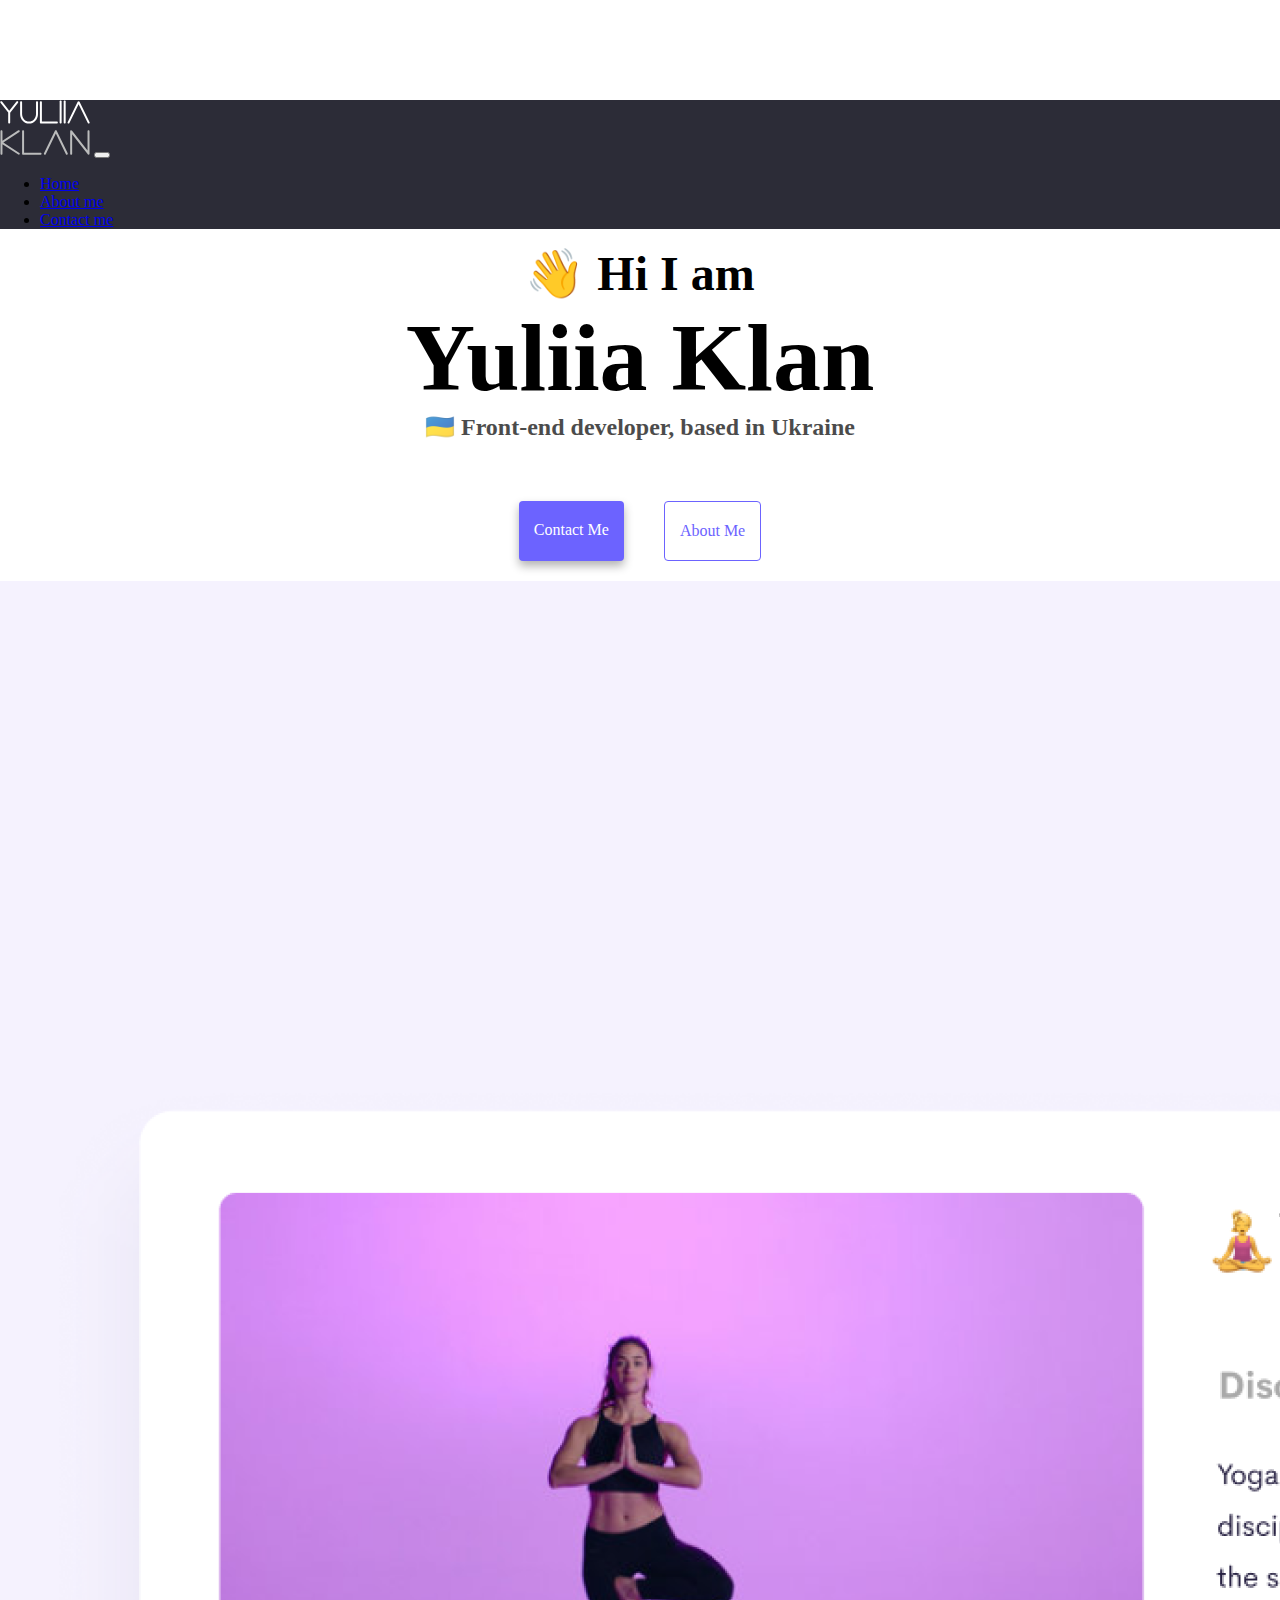
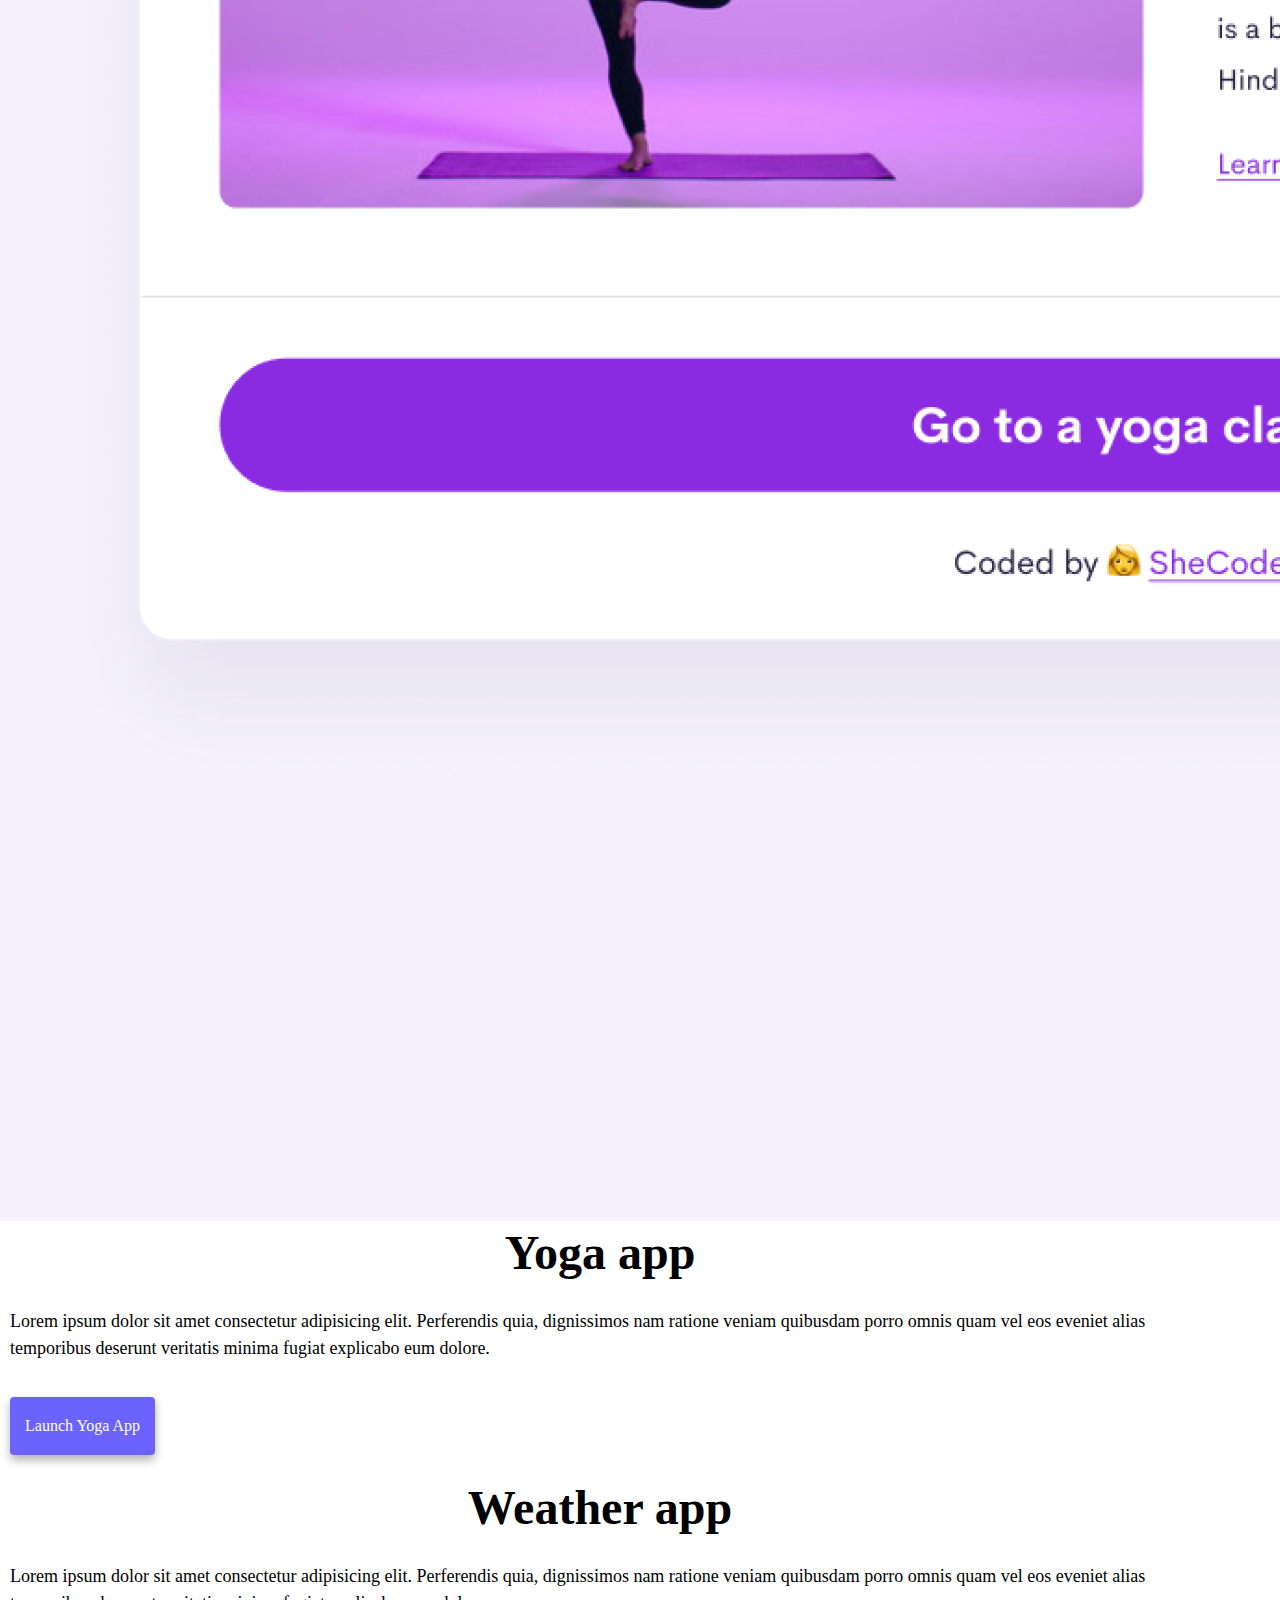
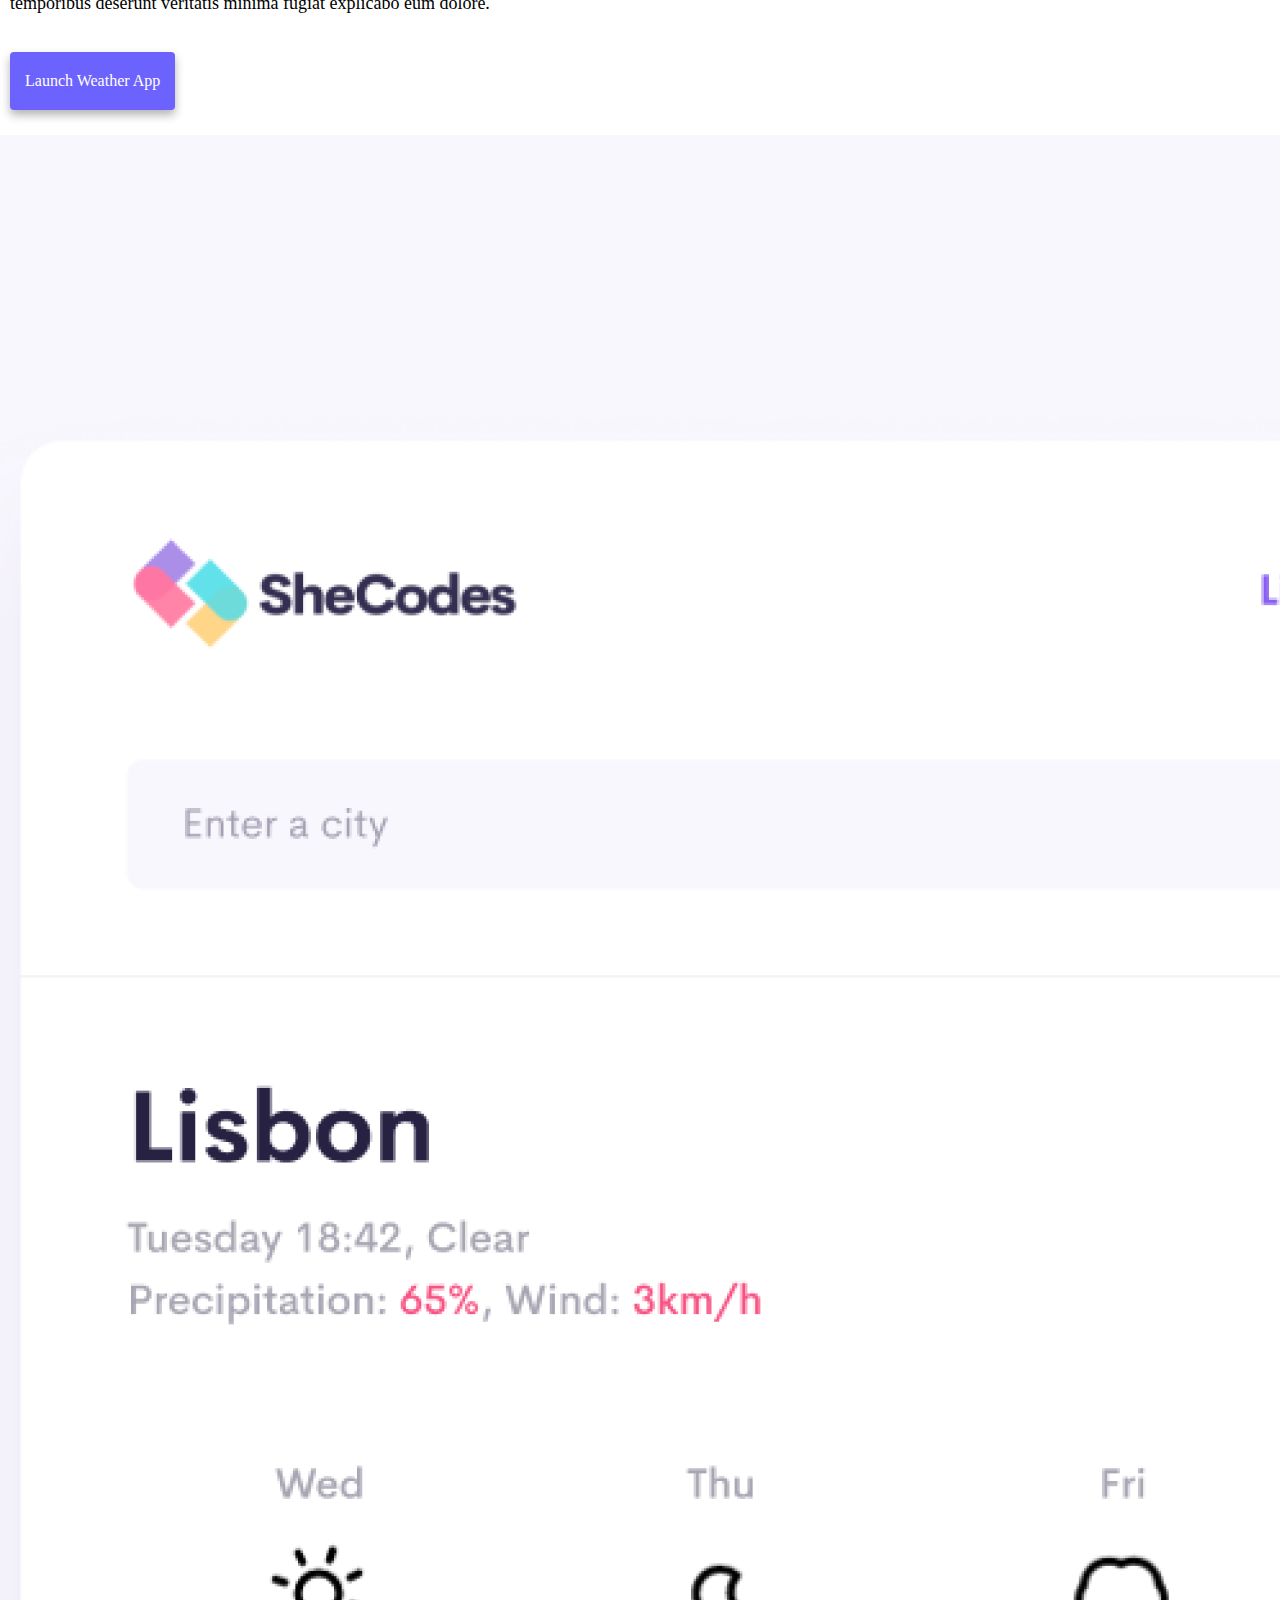
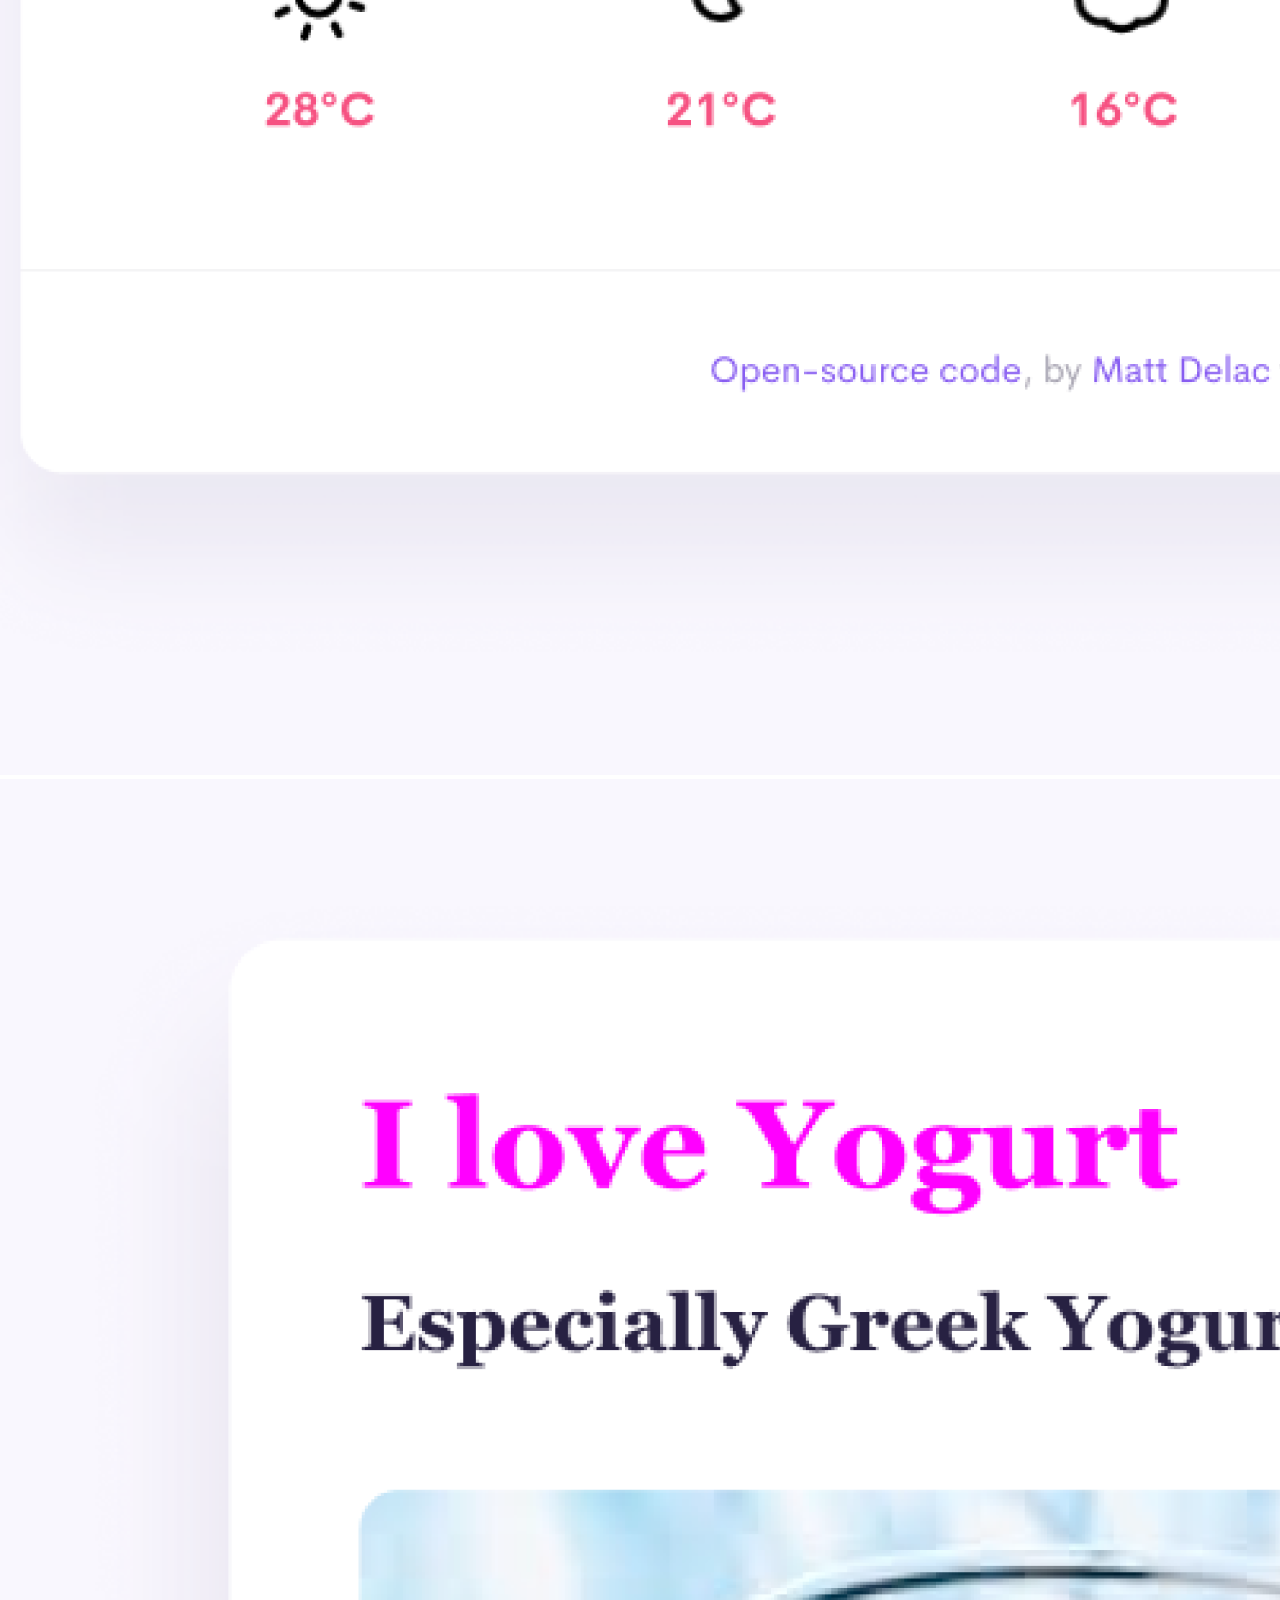
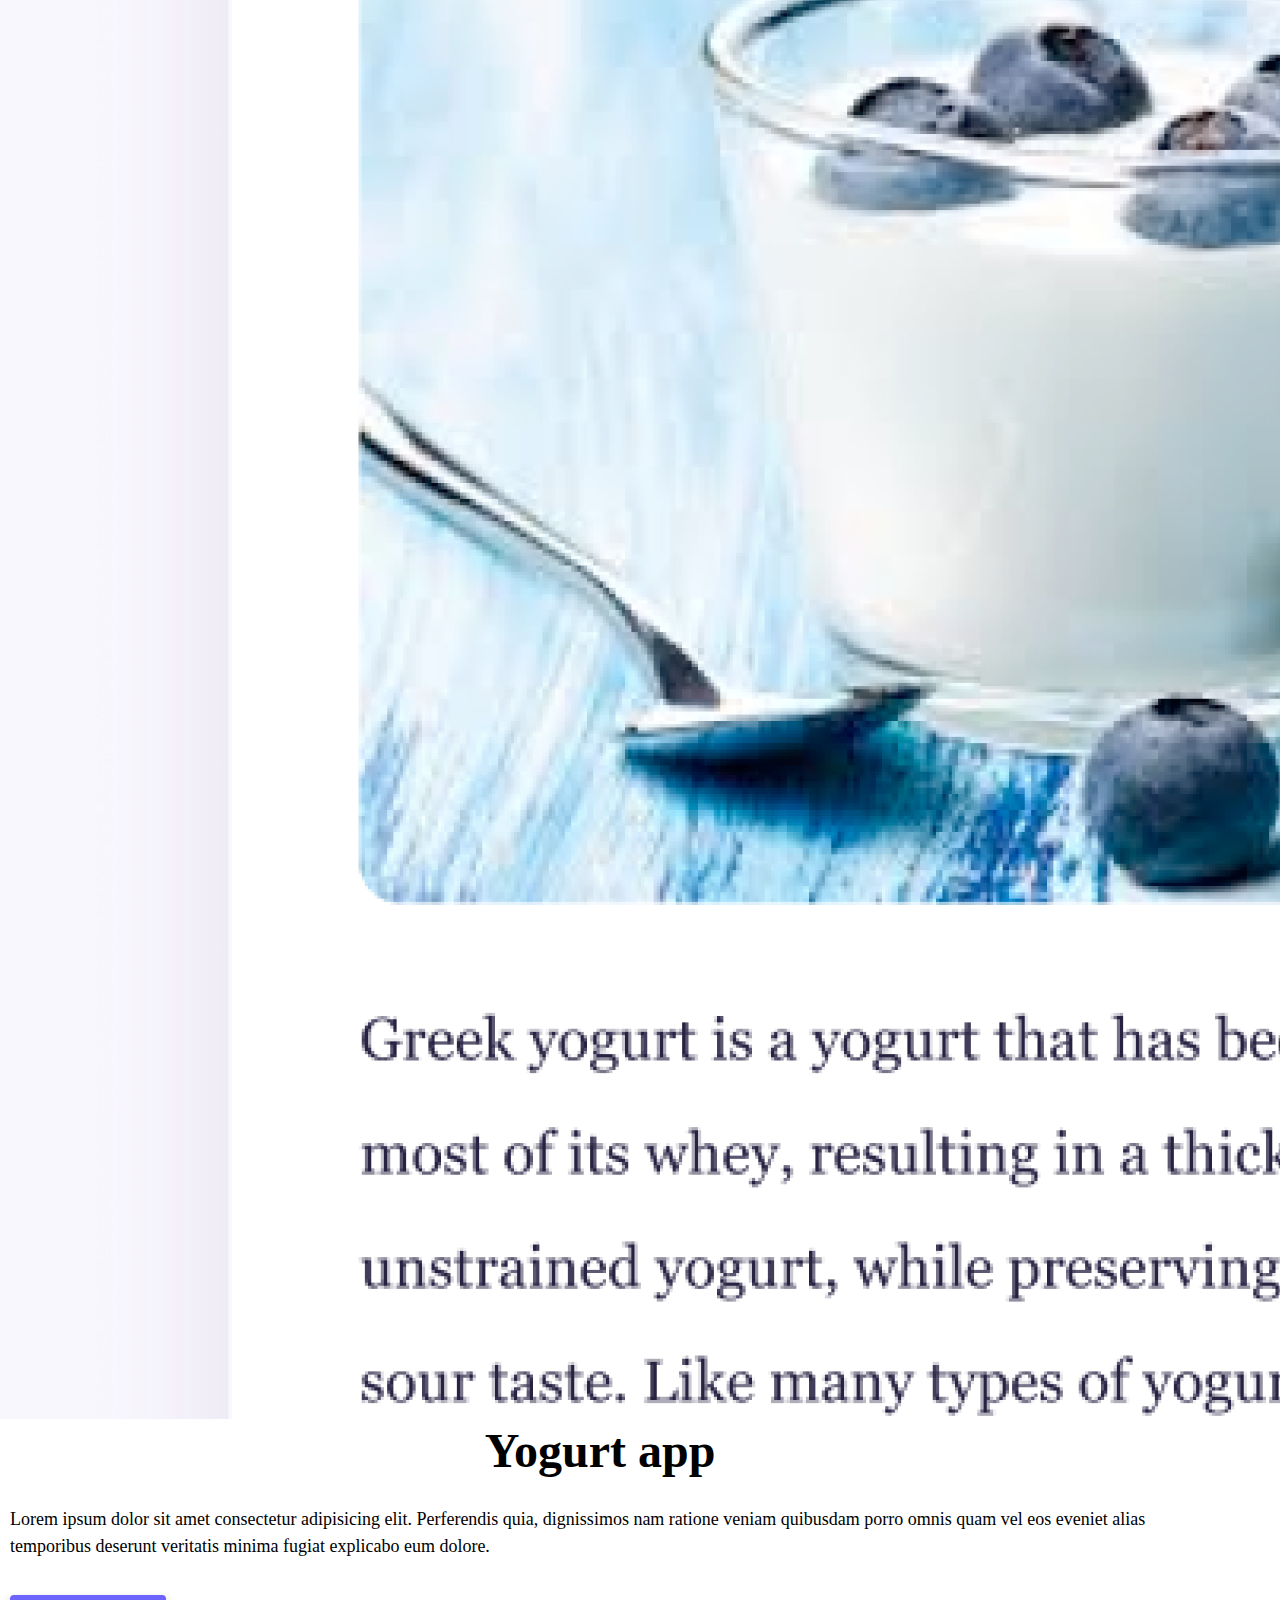
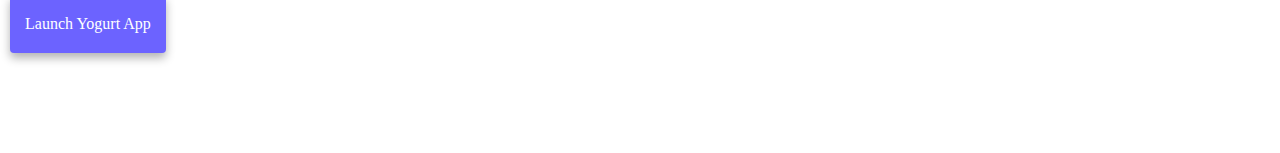
<file: index.html>
<!DOCTYPE html>
<html lang="en">
  <head>
    <meta charset="UTF-8" />
    <meta http-equiv="X-UA-Compatible" content="IE=edge" />
    <meta name="viewport" content="width=device-width, initial-scale=1.0" />
    <link
      href="https://cdn.jsdelivr.net/npm/bootstrap@5.2.3/dist/css/bootstrap.min.css"
      rel="stylesheet"
      integrity="sha384-rbsA2VBKQhggwzxH7pPCaAqO46MgnOM80zW1RWuH61DGLwZJEdK2Kadq2F9CUG65"
      crossorigin="anonymous"
    />
    <title>Yuliia Klan: Learn how to code, 2022 - klan.com.ua</title>
    <meta
      name="description"
      content="Yuliia Klan - My first steps in coding. SheCodes made the learning process fun!"
    />
    <link rel="stylesheet" href="style.css" />
  </head>
  <body>
    <nav
      class="navbar navbar-expand-lg navbar-dark bg-dark fixed-top custom-navbar"
    >
      <div class="container">
        <a class="navbar-brand" href="index.html"
          ><img src="images/YuliiaKlanLogo.svg" alt="Yuliia_Klan_Logo"
        /></a>
        <button
          class="navbar-toggler"
          type="button"
          data-bs-toggle="collapse"
          data-bs-target="#navbarNavDropdown"
          aria-controls="navbarNavDropdown"
          aria-expanded="false"
          aria-label="Toggle navigation"
        >
          <span class="navbar-toggler-icon"></span>
        </button>
        <div class="collapse navbar-collapse" id="navbarNavDropdown">
          <ul class="navbar-nav">
            <li class="nav-item">
              <a class="nav-link active" aria-current="page" href="#">Home</a>
            </li>
            <li class="nav-item">
              <a class="nav-link" href="about.html">About me</a>
            </li>
            <li class="nav-item">
              <a class="nav-link" href="about.html#contact">Contact me</a>
            </li>
          </ul>
        </div>
      </div>
    </nav>
    <h2>👋 Hi I am</h2>
    <h1>Yuliia Klan</h1>
    <h3>🇺🇦 Front-end developer, based in Ukraine</h3>
    <div class="navigation-links">
      <a
        href="about.html#contact"
        class="contact-link"
        title="Contact me throuht email"
        >Contact me</a
      >
      <a
        href="about.html"
        class="about-link"
        title="More information about me and my projects"
        >About me</a
      >
    </div>
    <div class="container mt-5">
      <div class="row">
        <div class="col-sm-6">
          <img
            src="images/yoga.png"
            alt="Yoga: keep your ballance"
            class="img-fluid"
          />
        </div>
        <div class="col-sm-6">
          <h2 class="mb-3 text-start custom-yoga-link">Yoga app</h2>
          <p>
            Lorem ipsum dolor sit amet consectetur adipisicing elit. Perferendis
            quia, dignissimos nam ratione veniam quibusdam porro omnis quam vel
            eos eveniet alias temporibus deserunt veritatis minima fugiat
            explicabo eum dolore.
          </p>
          <div class="app-links">
            <a href="" class="yoga-link" title="Yoga App - keep your ballance"
              >Launch Yoga App</a
            >
          </div>
        </div>
      </div>
      <div class="row mt-5">
        <div class="col-sm-6">
          <h2 class="mb-3 text-start custom-weather-link">Weather app</h2>
          <p>
            Lorem ipsum dolor sit amet consectetur adipisicing elit. Perferendis
            quia, dignissimos nam ratione veniam quibusdam porro omnis quam vel
            eos eveniet alias temporibus deserunt veritatis minima fugiat
            explicabo eum dolore.
          </p>
          <div class="app-links">
            <a
              href=""
              class="weather-link"
              title="Weather Forcast App: Weather warnings are important"
              >Launch Weather App</a
            >
          </div>
        </div>
        <div class="col-sm-6">
          <img
            src="images/weather.png"
            alt="Weather Forcast App"
            class="img-fluid"
          />
        </div>
      </div>
      <div class="row mt-5">
        <div class="col-sm-6">
          <img src="images/yogurt.png" alt="Tasty yogurt" class="img-fluid" />
        </div>
        <div class="col-sm-6">
          <h2 class="mb-3 text-start custom-yogurt-link">Yogurt app</h2>
          <p>
            Lorem ipsum dolor sit amet consectetur adipisicing elit. Perferendis
            quia, dignissimos nam ratione veniam quibusdam porro omnis quam vel
            eos eveniet alias temporibus deserunt veritatis minima fugiat
            explicabo eum dolore.
          </p>
          <div class="app-links">
            <a href="" class="yogurt-link" title="Health Benefits of Yogurt"
              >Launch Yogurt App</a
            >
          </div>
        </div>
      </div>
    </div>
    <script
      src="https://cdn.jsdelivr.net/npm/bootstrap@5.2.3/dist/js/bootstrap.bundle.min.js"
      integrity="sha384-kenU1KFdBIe4zVF0s0G1M5b4hcpxyD9F7jL+jjXkk+Q2h455rYXK/7HAuoJl+0I4"
      crossorigin="anonymous"
    ></script>
  </body>
</html>
</file>
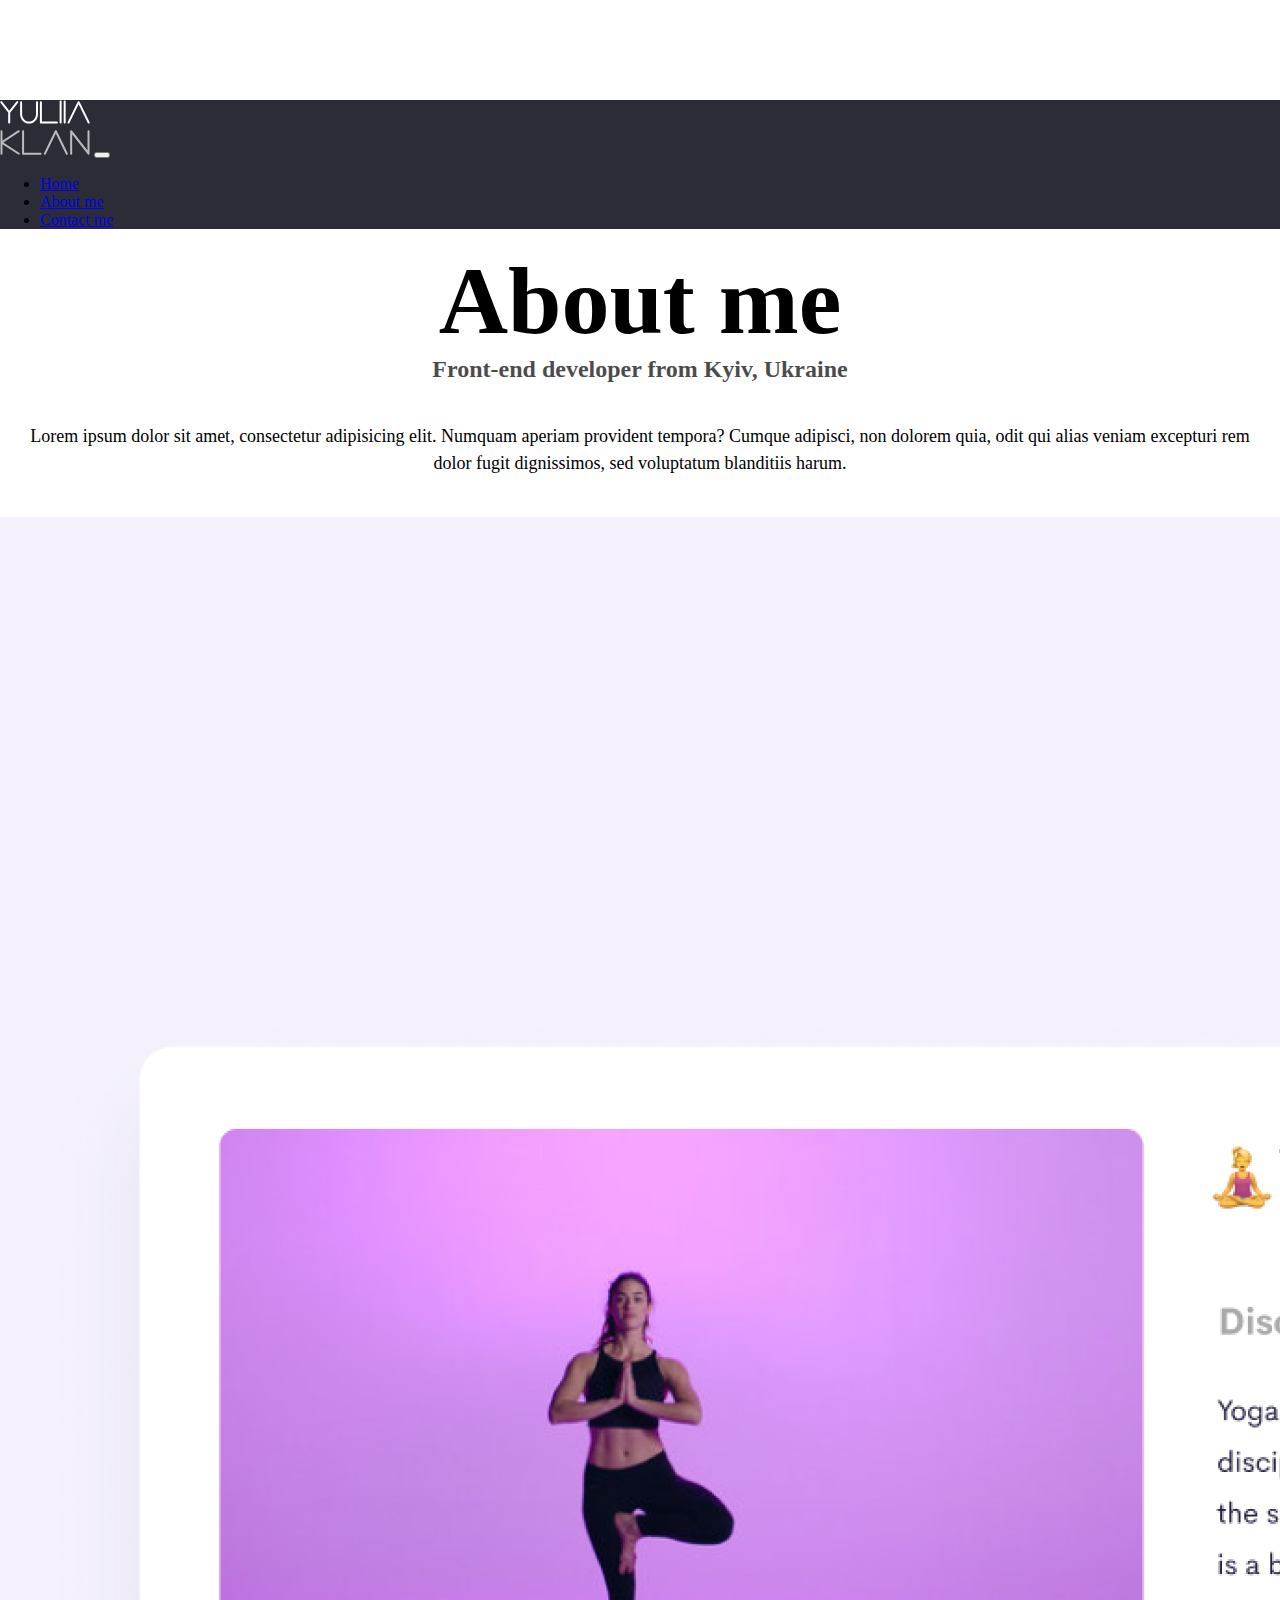
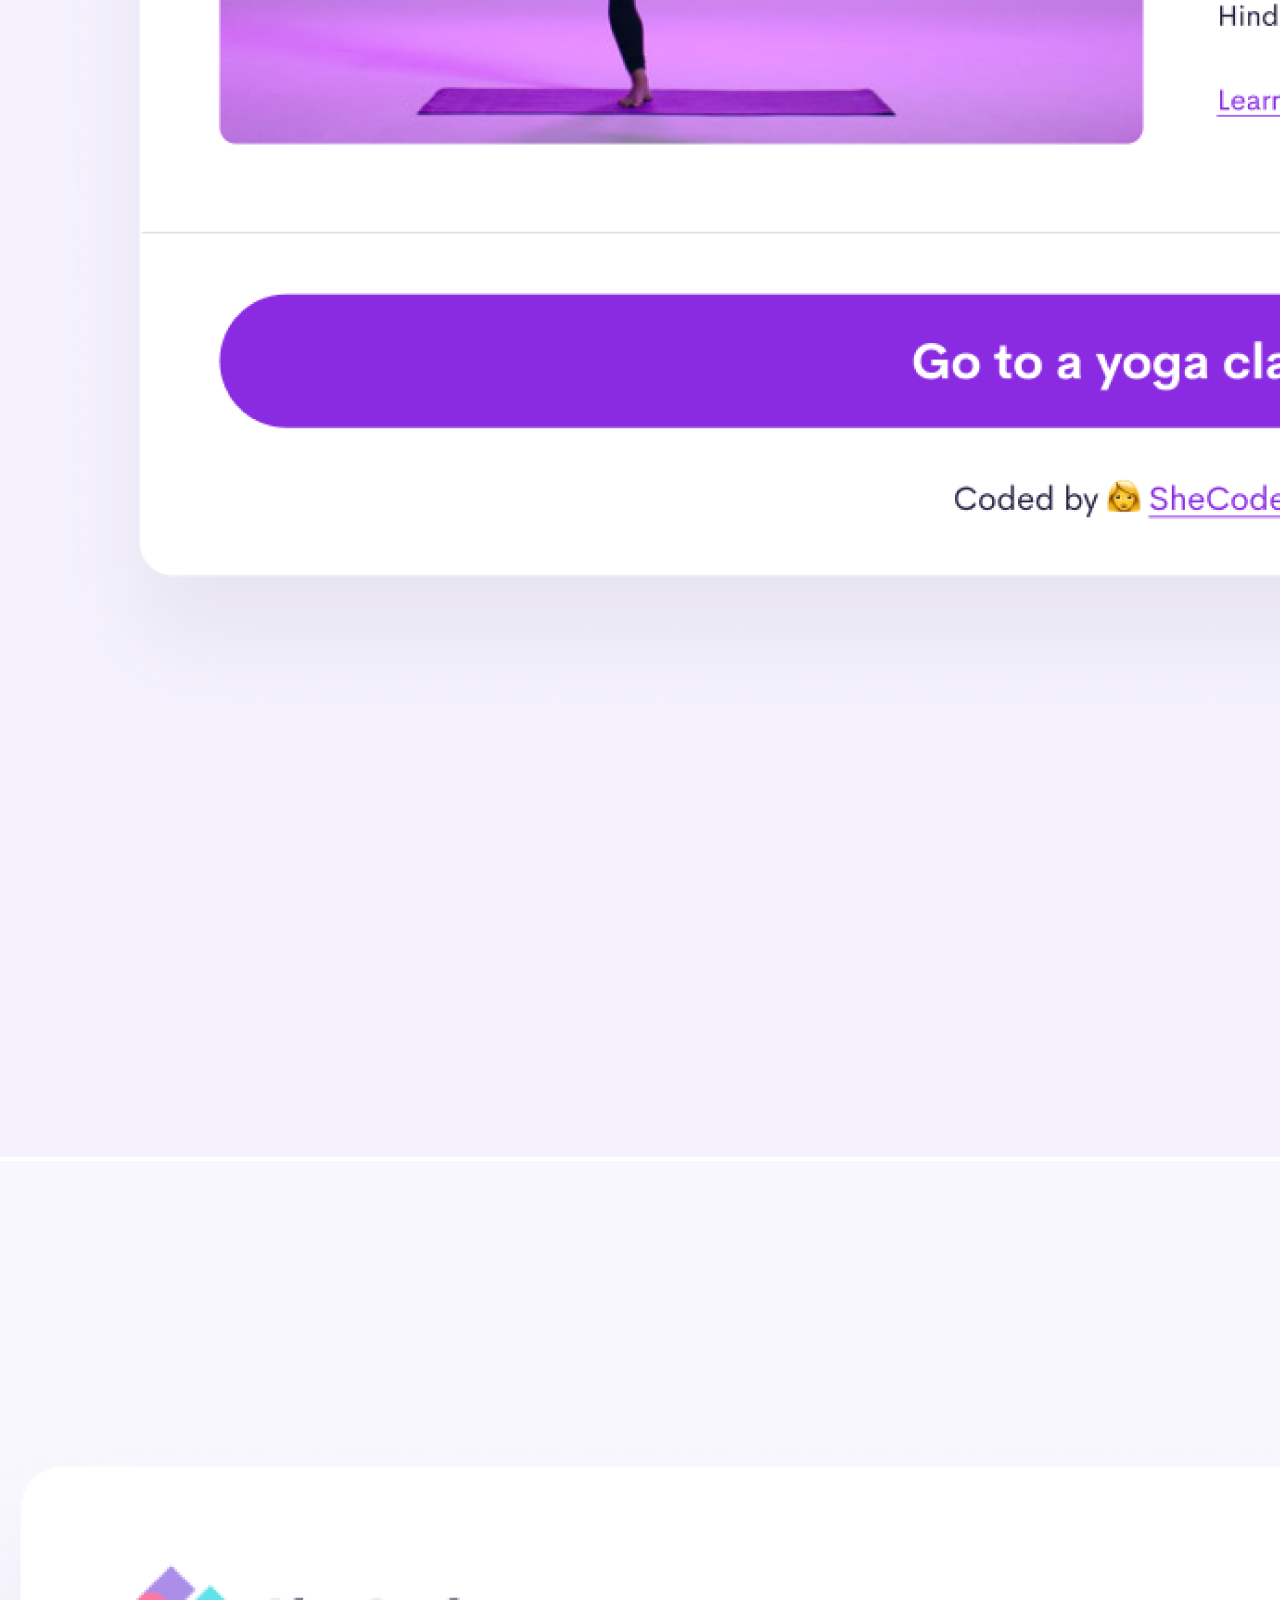
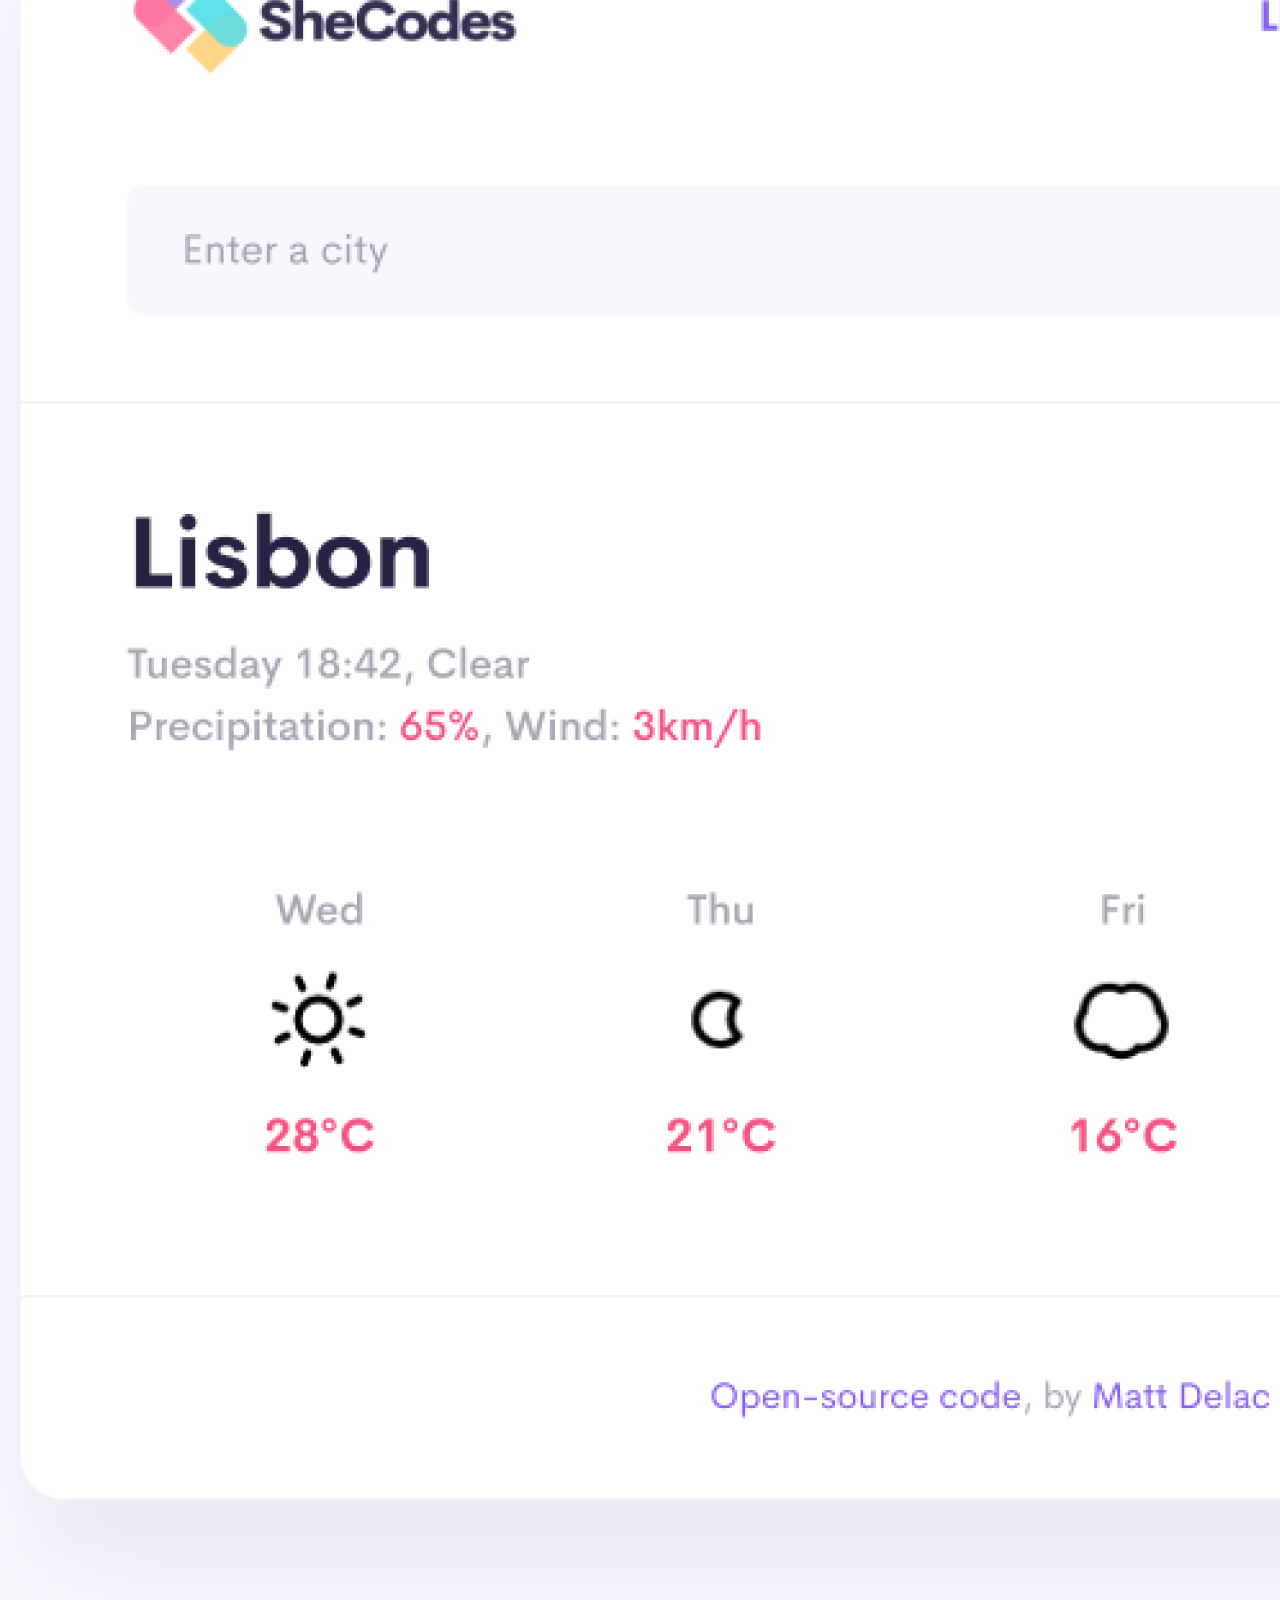
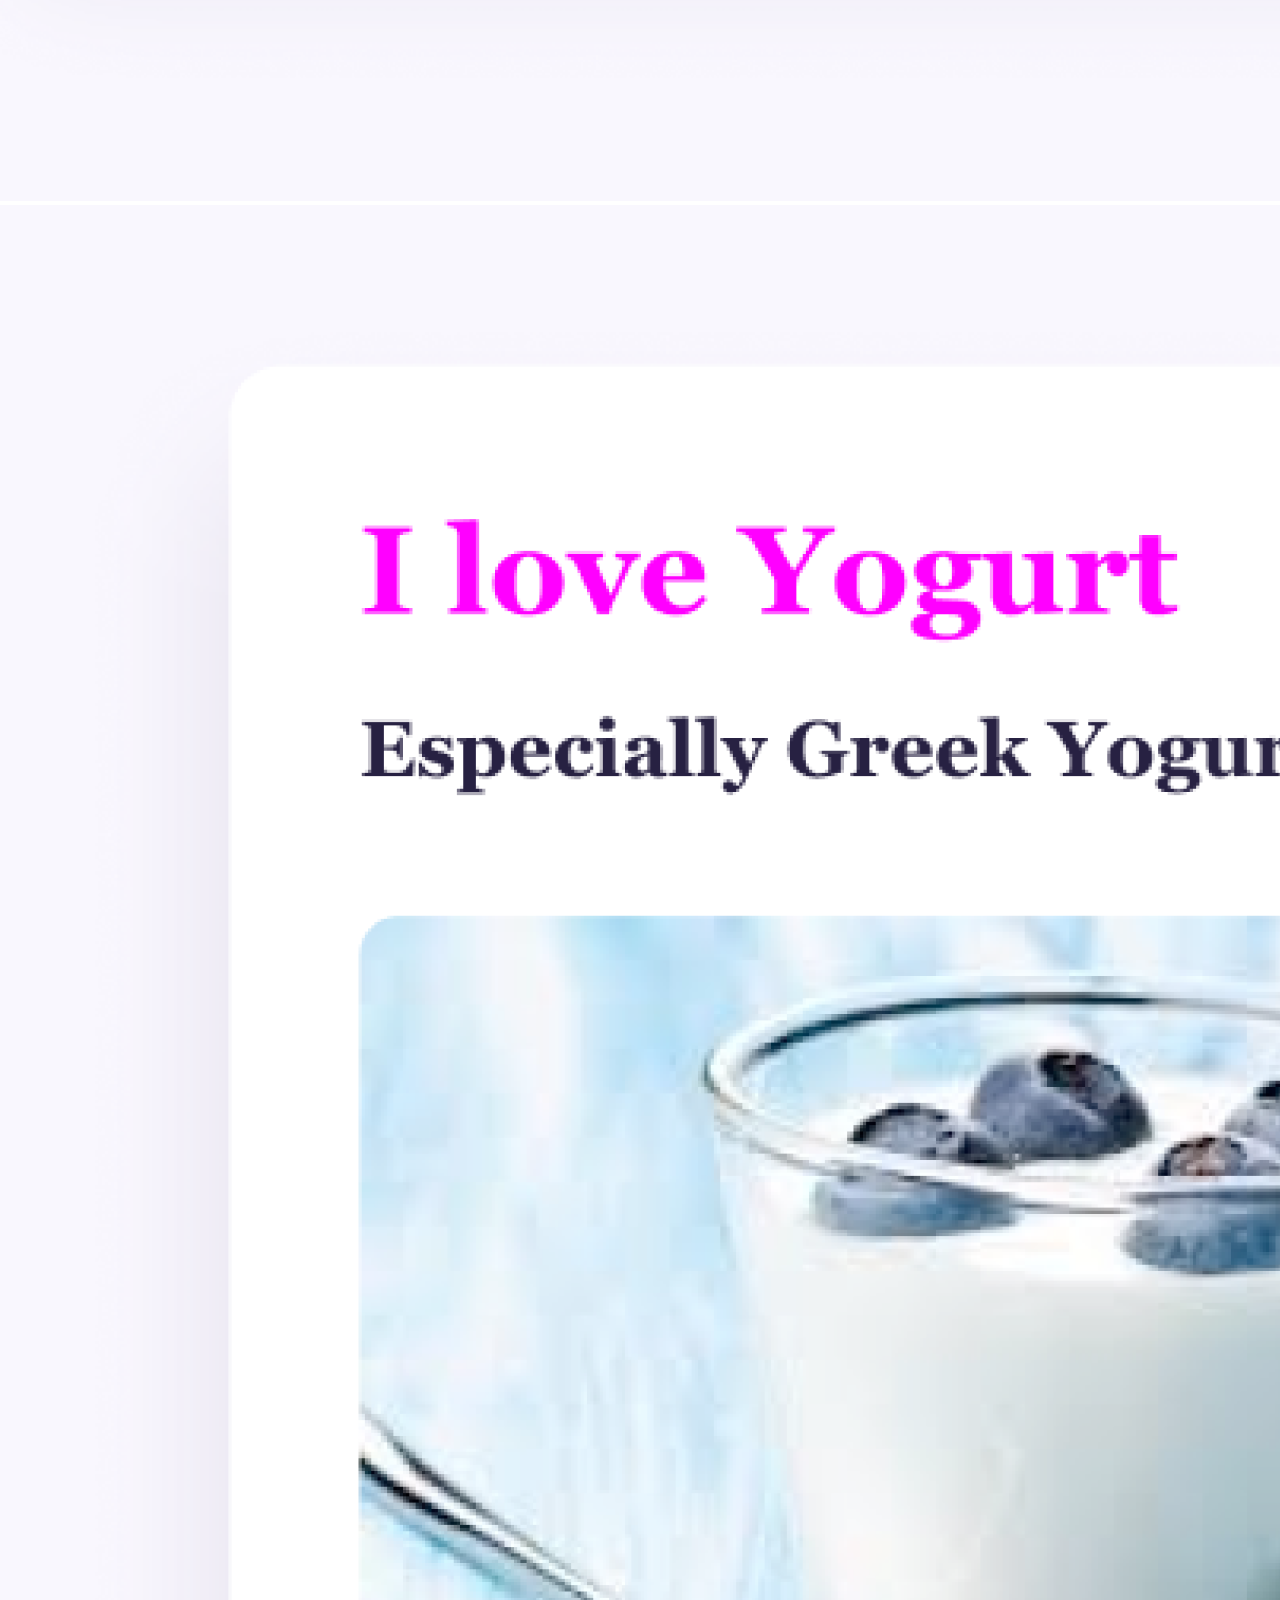
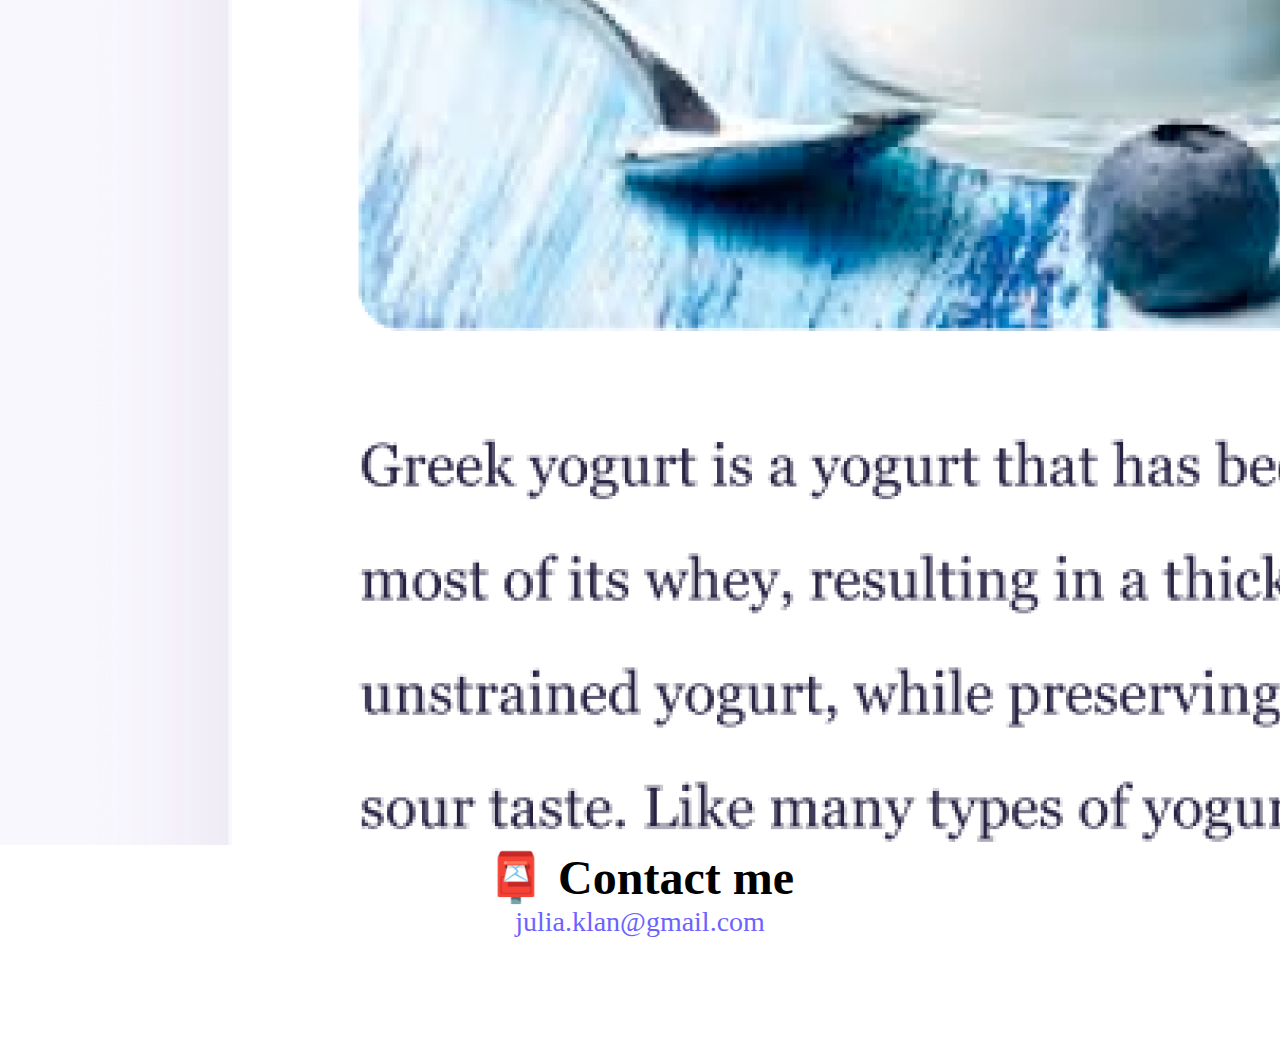
<file: about.html>
<!DOCTYPE html>
<html lang="en">
  <head>
    <meta charset="UTF-8" />
    <meta http-equiv="X-UA-Compatible" content="IE=edge" />
    <meta name="viewport" content="width=device-width, initial-scale=1.0" />
    <link
      href="https://cdn.jsdelivr.net/npm/bootstrap@5.2.3/dist/css/bootstrap.min.css"
      rel="stylesheet"
      integrity="sha384-rbsA2VBKQhggwzxH7pPCaAqO46MgnOM80zW1RWuH61DGLwZJEdK2Kadq2F9CUG65"
      crossorigin="anonymous"
    />
    <link rel="stylesheet" href="style.css" />
    <title>Yuliia Klan: Learn how to code, 2022 - klan.com.ua</title>
    <meta
      name="description"
      content="Yuliia Klan - My first steps in coding. SheCodes made the learning process fun!"
    />
  </head>
  <body>
    <nav
      class="navbar navbar-expand-lg navbar-dark bg-dark fixed-top custom-navbar"
    >
      <div class="container">
        <a class="navbar-brand" href="index.html"
          ><img src="images/YuliiaKlanLogo.svg" alt="Yuliia_Klan_logo"
        /></a>
        <button
          class="navbar-toggler"
          type="button"
          data-bs-toggle="collapse"
          data-bs-target="#navbarNavDropdown"
          aria-controls="navbarNavDropdown"
          aria-expanded="false"
          aria-label="Toggle navigation"
        >
          <span class="navbar-toggler-icon"></span>
        </button>
        <div class="collapse navbar-collapse" id="navbarNavDropdown">
          <ul class="navbar-nav">
            <li class="nav-item">
              <a class="nav-link active" aria-current="page" href="index.html"
                >Home</a
              >
            </li>
            <li class="nav-item">
              <a class="nav-link" href="about.html">About me</a>
            </li>
            <li class="nav-item">
              <a class="nav-link" href="about.html#contact">Contact me</a>
            </li>
          </ul>
        </div>
      </div>
    </nav>
    <h1>About me</h1>
    <h3>Front-end developer from Kyiv, Ukraine</h3>
    <div>
      <p class="about-paragraphs text-center">
        Lorem ipsum dolor sit amet, consectetur adipisicing elit. Numquam
        aperiam provident tempora? Cumque adipisci, non dolorem quia, odit qui
        alias veniam excepturi rem dolor fugit dignissimos, sed voluptatum
        blanditiis harum.
      </p>
    </div>
    <div class="container">
      <div class="row">
        <div class="col-sm-4">
          <img
            src="images/yoga.png"
            class="img-fluid shadow p-2 rounded"
            alt="Yoga: keep your ballance"
          />
        </div>
        <div class="col-sm-4">
          <img
            src="images/weather.png"
            class="img-fluid shadow p-2 rounded"
            alt="Weather Forcast App"
          />
        </div>
        <div class="col-sm-4">
          <img
            src="images/yogurt.png"
            class="img-fluid shadow p-2 rounded"
            alt="Tasty Yogurt"
          />
        </div>
      </div>
    </div>

    <div id="contact" class="mt-5">
      <h2>📮 Contact me</h2>
      <a
        href="mailto:julia.klan@gmail.com"
        class="email-link"
        title="Contact me through email"
        >julia.klan@gmail.com</a
      >
    </div>
    <script
      src="https://cdn.jsdelivr.net/npm/bootstrap@5.2.3/dist/js/bootstrap.bundle.min.js"
      integrity="sha384-kenU1KFdBIe4zVF0s0G1M5b4hcpxyD9F7jL+jjXkk+Q2h455rYXK/7HAuoJl+0I4"
      crossorigin="anonymous"
    ></script>
  </body>
</html>
</file>
<file: style.css>
:root {
  --primary-color: #6c63ff;
  --secondary-color: #f5f2fe;
  --box-shadow: 0 5px 10px rgba(0, 0, 0, 0.3);
}

body {
  display: block;
  margin: 100px auto;
}

h1,
h2,
h3 {
  text-align: center;
  margin: 0;
}

h1 {
  font-size: 96px;
}

h2 {
  font-size: 48px;
}

h3 {
  font-size: 24px;
  opacity: 0.7;
}

p {
  padding: 10px;
  border-radius: 4px;
  font-size: 18px;
  line-height: 1.5;
  text-align: left;
}
.navbar-brand img {
  width: 90px;
  height: auto;
}
.custom-navbar {
  background-color: #2c2c37 !important;
}

.navigation-links {
  display: flex;
  margin-top: 40px;
  justify-content: center;
}

.navigation-links a {
  margin: 20px;
}
.app-links {
  display: flex;
  justify-content: left;
  margin: 25px 10px;
}
.navigation-links a,
.app-links a {
  border-radius: 4px;
  padding: 20px 15px;
  text-decoration: none;
  text-transform: capitalize;
}

.contact-link,
.yoga-link,
.weather-link,
.yogurt-link {
  background: var(--primary-color);
  box-shadow: var(--box-shadow);
  color: white;
}

.about-link {
  color: var(--primary-color);
  border: 1px solid var(--primary-color);
}

.homepage-link {
  color: var(--primary-color);
  text-align: center;
  display: block;
}

.about-paragraphs {
  display: flex;
  margin: 30px 0;
}

.about-paragraphs p {
  margin: 10px;
}

.email-link {
  display: flex;
  justify-content: center;
  color: var(--primary-color);
  font-size: 28px;
  text-decoration: none;
}

.email-link:hover {
  text-decoration: underline;
}
.container {
  max-width: 1200px;
}
.text-center {
  text-align: center !important;
}
@media (max-width: 576px) {
  h1 {
    font-size: 56px;
  }
  h2 {
    font-size: 30px;
  }
  h3,
  .email-link {
    font-size: 16px;
  }

  p,
  .contact-link,
  .about-link,
  .yoga-link,
  .weather-link,
  .yogurt-link {
    font-size: 14px;
  }
  .custom-yoga-link,
  .custom-weather-link,
  .custom-yogurt-link {
    margin-top: 5px;
  }
  .navbar-brand img {
    width: 50px;
    height: auto;
  }
  .navigation-links {
    margin-top: 20px;
  }
}
</file>
